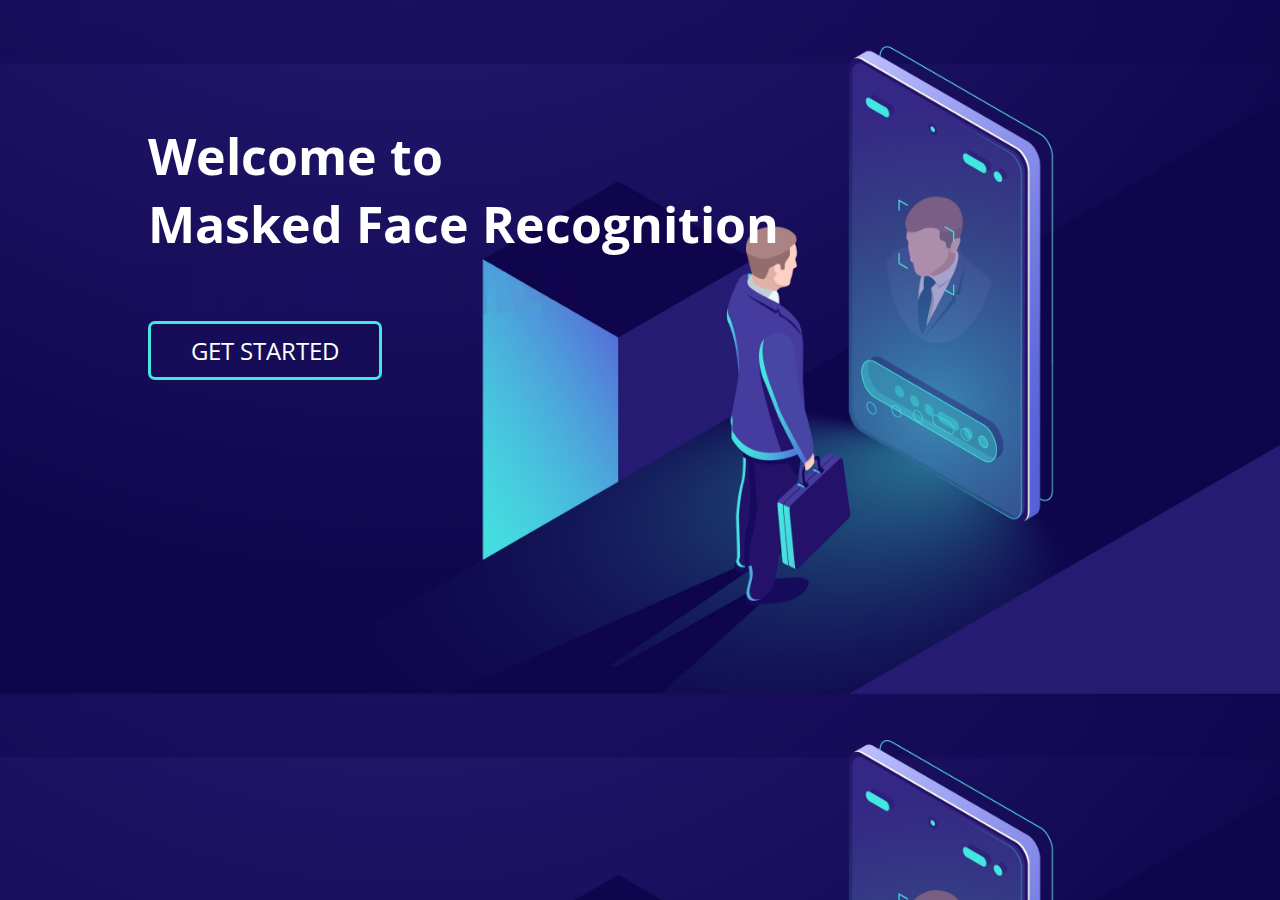
<file: templates/index.html>
<!-- index.html -->
<!DOCTYPE html>
<html lang="en">
<head>
    <meta charset="UTF-8">
	<title>Masked Face Recognition</title>
	<link rel='stylesheet' href='https://fonts.googleapis.com/css?family=Open+Sans'>
    <link rel="stylesheet" href="../static/css/index.css">
</head>
<body>
	<div id="div-body">
		<h1>Welcome to <br> Masked Face Recognition</h1>
		<a href="login"><button>GET STARTED</button></a><br>
	</div>
</body>
</html>
</file>
<file: static/css/index.css>
body
{
    font-family: "Open Sans", sans-serif;
    color: white;
    background-image: url('../img/background.jpg');
    background-size: 100%
}

#div-body
{
    padding: 80px 140px
}

h1
{
    font-size: 50px
}

#div-body button
{
    font-family: "Open Sans", sans-serif;
    font-size: 24px;
    color: white;
    background-color: rgb(23, 12, 88);
    border: 3px solid rgb(66, 231, 224);
    border-radius: 7px;
    padding: 10px 40px;
    margin-top: 30px
}

#div-body button:hover
{
    font-weight: bolder;
    color: rgb(23, 12, 88);
    background-color: white;
    border-color: white;
    cursor: pointer
}
</file>
